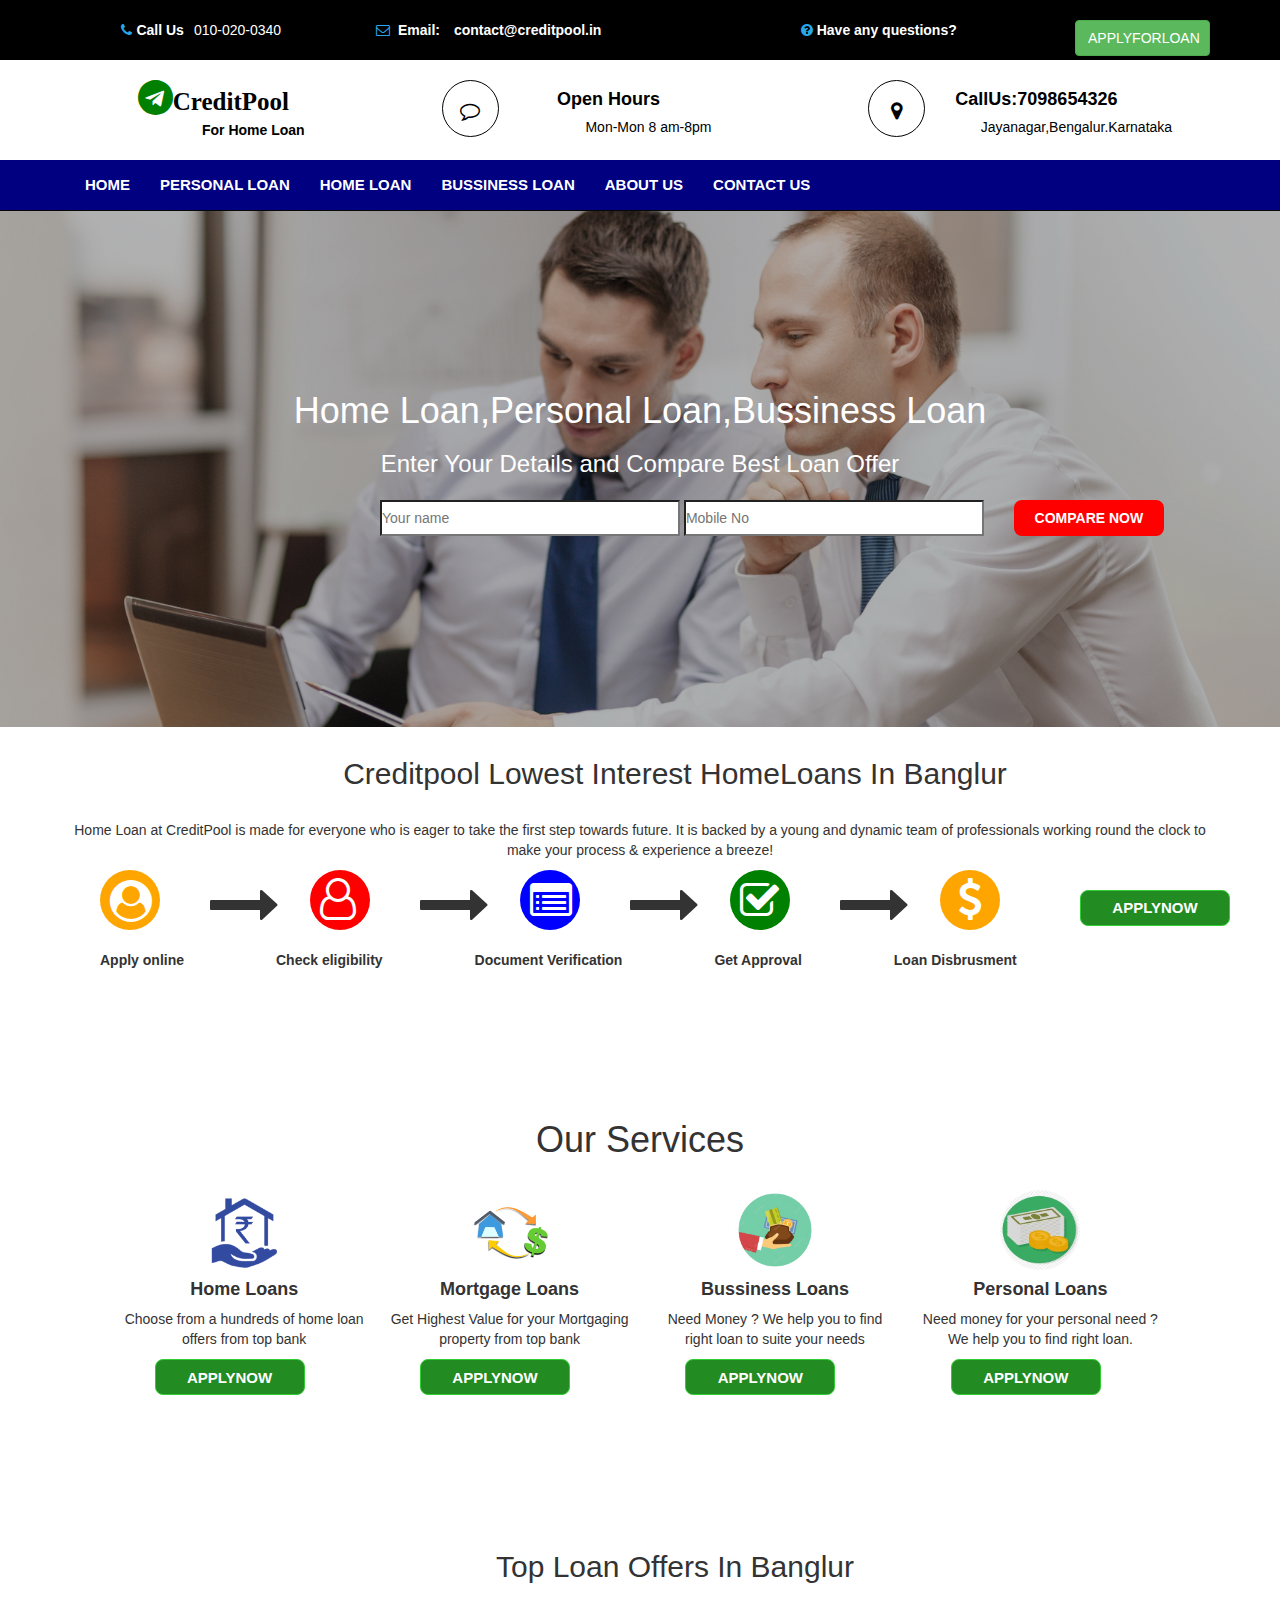
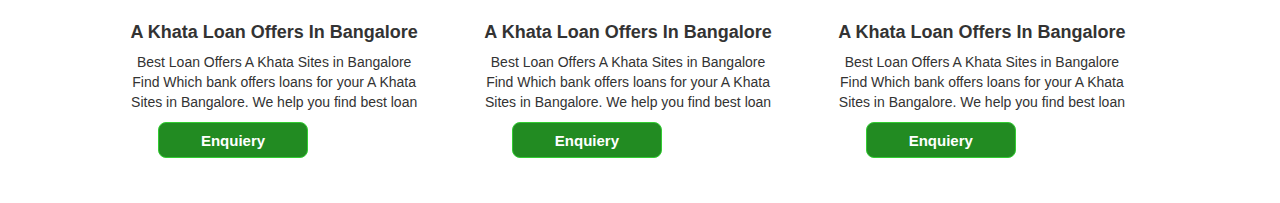
<file: index.html>
<! doctype html>
<html>
	<head>
	<link href="assets/css/bootstrap.css" rel="stylesheet">
	<link rel="stylesheet" href="style3.css">
	<script src="https://ajax.googleapis.com/ajax/libs/jquery/3.3.1/jquery.min.js"></script>
	<script src="https://maxcdn.bootstrapcdn.com/bootstrap/3.3.7/js/bootstrap.min.js"></script>
	<link href="assets/css/font-awesome.css" rel="stylesheet">
	</head>
		<body>
		<header>
		<div class="container">
			<div class="row">
				<div class="col-sm-3">
				<p><i class="fa fa-phone"></i><span>Call Us</span>010-020-0340</p>
				</div>
				<div class="col-sm-3">
				<p><i class="fa fa-envelope-o"></i><span> Email:</span><a href="#">contact@creditpool.in</a></p>
				</div>
				<div class="col-sm-1">
				</div>
				<div class="col-sm-3">
				<p><i class="fa fa-question-circle"></i><a href="#">Have any questions?</a></p>
				</div>
				<div class="col-sm-2">
					<button type="button" class="btn btn-success btn-block" data-toggle="modal" data-target="#myModal">APPLYFORLOAN</button>
				</div>
			</div>
		</div>
		</header>
		<section>
			<div class="col-sm-4">
				<i class="fa fa-telegram"></i><span>CreditPool</span><br><p>For Home Loan</p>
			</div>
			<div class="col-sm-4">
				<div class="media">
					<div class="media-left">
						<i class="fa fa-comment-o"></i>
					</div>
					<div class="media-body">
						<h4 class="media-heading">Open Hours</h4><h5>Mon-Mon 8 am-8pm</h5>
					</div>
				</div>
			</div>
			<div class="col-sm-4">
				<div class="media">
					<div class="media-left">
						<i class="fa fa-map-marker"></i>
					</div>
					<div class="media-body">
						<h4 class="media-heading">CallUs:7098654326</h4><h5>Jayanagar,Bengalur.Karnataka</h5>
					</div>
				</div>
			</div>
			
		</section><!--end header-->
		
				<nav class="navbar navbar-inverse navbar-fixed-top">
					<div class="container">
						<div class="navbar-header">
						</div>
						<div class="nav navbar-nav">
							<li id="activemenu"><a href="index.html">HOME</a></li>
							<li><a href="personalloan.html">PERSONAL LOAN</a></li>
							<li><a href="homloan.html">HOME LOAN</a></li>
							<li><a href="bussinessloan.html">BUSSINESS LOAN</a></li>
							<li><a href="about us.html">ABOUT US</a></li>
							<li><a href="contactus.html">CONTACT US</a></li>
						</div>
					</div>
				</nav><!--navbar closed--->
				<section id="home">
					<h1>Home Loan,Personal Loan,Bussiness Loan</h1>
					<h3>Enter Your Details and Compare Best Loan Offer</h3>
					<div class="text1">
						<input type="text" placeholder="Your name">
						<input type="text" placeholder="Mobile No">
						<button type="button">COMPARE NOW</button>
					</div>
					
				</section>
	<div class="container">			
	<div class="modal fade" id="myModal" role="dialog">
		<div class="modal-dialog">
    
		<!-- Modal content-->
			<div class="modal-content">
				<div class="modal-header">
				<button type="button" class="close" data-dismiss="modal">&times;</button>
				<h4 class="modal-title">Enter Your Details</h4>
					<font color="red">  *mark is a manditory fields </font>
				</div>
					<div class="modal-body">
						<div class="form-group">
							<label>Name</label><font color="red"> * </font>
							<input type="text" class="form-control">
						</div>
						<div class="form-group">
							<label>Mobile</label><font color="red"> * </font>
							<input type="tel" class="form-control">
						</div>
						<div class="form-group">
							<label>Email</label><font color="red"> * </font>
							<input type="text" class="form-control">
						</div>
						<div class="form-group">
							<label>Monthly Income</label><font color="red"> * </font>
							<input type="text" class="form-control">
						</div>
						<div class="form-group">
							<label>Loan Amount</label><font color="red"> * </font>
							<input type="text" class="form-control">
						</div>
					</div>
				<div class="modal-footer">
				<center>
					<button type="button" id="btn1">Submit</button>
					<button type="button" id="btn2" data-dismiss="modal">Close</button>
				</center>
				</div>
			</div>
		</div>
      
    </div>
	</div><!--model close-->
		<center>
		<h2>Creditpool Lowest Interest HomeLoans In Banglur</h2><br>
		<p>Home Loan at CreditPool is made for everyone who is eager to take the first step towards future. It is backed by a young and dynamic team of professionals working round the clock to<br> make your process & experience a breeze! </p>
		
		<ul class="social-icon">
			<div class="block1"><span><i class="fa fa-user-circle fa-3x"></i></span></div>
            <div class="block2"><span><i class="fa fa-long-arrow-right fa-5x"></i></div>
            <div class="block3"><span><i class="fa fa-user-o fa-3x"></i></span></div>
            <div class="block4"><span><i class="fa fa-long-arrow-right fa-5x"></i></span></div>
            <div class="block5"><span><i class="fa fa-list-alt fa-3x"></i></span></div>
            <div class="block6"><span><i class="fa fa-long-arrow-right fa-5x"></i></span></div>
            <div class="block7"><span><i class="fa fa-check-square-o fa-3x"></i></span></div>
            <div class="block8"><span><i class="fa fa-long-arrow-right fa-5x"></i></span></div>
            <div class="block9"><span><i class="fa fa-dollar fa-3x"></i></span></div>

         </ul>
			<button type="button" id="btn3" data-toggle="modal" data-target="#myModal">APPLYNOW</button>
		</center>
			<center>
				<ul class="text">
				<div class="first"><span>Apply online</span></div>
				<div class="second"><span>Check eligibility</span></div>
				<div class="third"><span>Document Verification</span></div>
				<div class="fourth"><span>Get Approval</span></div>
				<div class="fifth"><span>Loan Disbrusment</span></div>
				</ul>
			</center>
			<br><br>
			<h1 class="text-center">Our Services</h1><br>
			<div class="row">
				<div class="col-sm-1">
				</div>
				<div class="col-sm-10">
					<div class="col-sm-3">
						<div class="image1">
							<img src="assets/images/h1.png" height="80px" width="80px">
							<h4>Home Loans</h4>
							<p>Choose from a hundreds of home loan offers from top bank </p>
							<button type="button" id="btn4" data-toggle="modal" data-target="#myModal">APPLYNOW</button>
						</div>
					</div>
					<div class="col-sm-3">
						<div class="image2">
							<img src="assets/images/h2.png" height="80px" width="80px">
							<h4>Mortgage Loans</h4>
							<p>Get Highest Value for your Mortgaging property from top bank</p>
							<button type="button" id="btn4" data-toggle="modal" data-target="#myModal">APPLYNOW</button>
						</div>
					</div>
					<div class="col-sm-3">
						<div class="image3">
							<img src="assets/images/h3.jpg" height="80px" width="80px" class="img-circle">
							<h4>Bussiness Loans</h4>
							<p>Need Money ? We help you to find right loan to suite your needs </p>
							<button type="button" id="btn4" data-toggle="modal" data-target="#myModal">APPLYNOW</button>
						</div>
					</div>
					<div class="col-sm-3">
						<div class="image4">
							<img src="assets/images/h4.jpg" height="80px" width="80px" class="img-circle">
							<h4>Personal Loans</h4>
							<p>Need money for your personal need ? We help you to find right loan.</p>
							<button type="button" id="btn4" data-toggle="modal" data-target="#myModal">APPLYNOW</button>
						</div>
					</div>
				</div>
				<div class="col-sm-1">
				</div>
			</div><br><br><br>
			<h2 class="text-center">Top Loan Offers In Banglur</h2><br>
			<div class="row">
				<div class="col-sm-1">
				</div>
				<div class="col-sm-10">
					<div class="col-sm-4">
						<div class="loan1">
							<h4>A Khata Loan Offers In Bangalore</h4>
							<p>Best Loan Offers A Khata Sites in Bangalore Find Which bank offers loans for your A Khata Sites in Bangalore. We help you find best loan </p>
						<center>
						<button type="button" id="btn5" data-toggle="modal" data-target="#myModal">Enquiery</button>
						</center>
						</div>
					</div>

					
					<div class="col-sm-4">
						<div class="loan2">
						<h4>A Khata Loan Offers In Bangalore</h4>
						<p>Best Loan Offers A Khata Sites in Bangalore Find Which bank offers loans for your A Khata Sites in Bangalore. We help you find best loan </p>
						<center>
						<button type="button" id="btn5" data-toggle="modal" data-target="#myModal">Enquiery</button>
						</center>
						</div>
					</div>
					
					<div class="col-sm-4">
						<div class="loan3">
						<h4>A Khata Loan Offers In Bangalore</h4>
						<p>Best Loan Offers A Khata Sites in Bangalore Find Which bank offers loans for your A Khata Sites in Bangalore. We help you find best loan </p>
						<center>
						<button type="button" id="btn5" data-toggle="modal" data-target="#myModal">Enquiery</button>
						</center>
						</div>
					</div>
				</div>
				<div class="col-sm-1">
				</div>
			</div>
		</body>
</html>
</file>
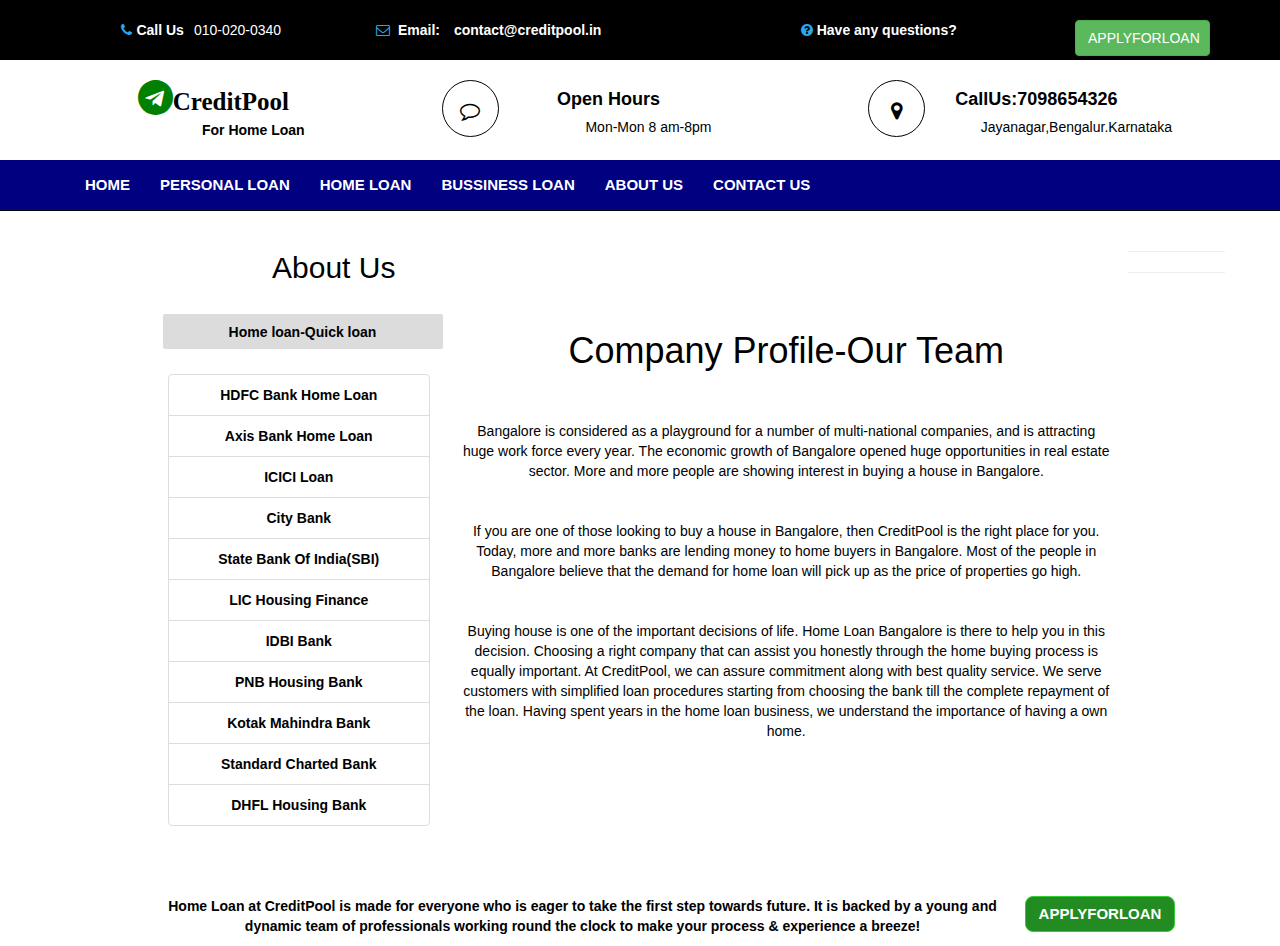
<file: about us.html>
<! doctype html>
<html>
	<head>
	<link href="assets/css/bootstrap.css" rel="stylesheet">
	<link rel="stylesheet" href="style3.css">
	<script src="https://ajax.googleapis.com/ajax/libs/jquery/3.3.1/jquery.min.js"></script>
	<script src="https://maxcdn.bootstrapcdn.com/bootstrap/3.3.7/js/bootstrap.min.js"></script>
	<link href="assets/css/font-awesome.css" rel="stylesheet">
	</head>
		<body>
		<header>
		<div class="container">
			<div class="row">
				<div class="col-sm-3">
				<p><i class="fa fa-phone"></i><span>Call Us</span>010-020-0340</p>
				</div>
				<div class="col-sm-3">
				<p><i class="fa fa-envelope-o"></i><span> Email:</span><a href="#">contact@creditpool.in</a></p>
				</div>
				<div class="col-sm-1">
				</div>
				<div class="col-sm-3">
				<p><i class="fa fa-question-circle"></i><a href="#">Have any questions?</a></p>
				</div>
				<div class="col-sm-2">
					<button type="button" class="btn btn-success btn-block" data-toggle="modal" data-target="#myModal">APPLYFORLOAN</button>
				</div>
			</div>
		</div>
		</header>
		<section>
			<div class="col-sm-4">
				<i class="fa fa-telegram"></i><span>CreditPool</span><br><p>For Home Loan</p>
			</div>
			<div class="col-sm-4">
				<div class="media">
					<div class="media-left">
						<i class="fa fa-comment-o"></i>
					</div>
					<div class="media-body">
						<h4 class="media-heading">Open Hours</h4><h5>Mon-Mon 8 am-8pm</h5>
					</div>
				</div>
			</div>
			<div class="col-sm-4">
				<div class="media">
					<div class="media-left">
						<i class="fa fa-map-marker"></i>
					</div>
					<div class="media-body">
						<h4 class="media-heading">CallUs:7098654326</h4><h5>Jayanagar,Bengalur.Karnataka</h5>
					</div>
				</div>
			</div>
			
		</section><!--end header-->
		
				<nav class="navbar navbar-inverse navbar-fixed-top">
					<div class="container">
						<div class="navbar-header">
						</div>
						<div class="nav navbar-nav">
							<li><a href="index.html">HOME</a></li>
							<li><a href="personalloan.html">PERSONAL LOAN</a></li>
							<li><a href="homloan.html">HOME LOAN</a></li>
							<li><a href="bussinessloan.html">BUSSINESS LOAN</a></li>
							<li id="activemenu"><a href="about us.html">ABOUT US</a></li>
							<li><a href="contactus.html">CONTACT US</a></li>
						</div>
					</div>
				</nav><!--navbar closed--->
			<section>
				<div class="container">
					<div class="row">
						<div class="col-sm-1"></div>
						<div class="col-sm-3">
						<h2>About Us</h2><br>
						<button type="submit"  id="btn8">Home loan-Quick loan</button><br><br><br>
							<ul class="list-group">
								<li class="list-group-item">HDFC Bank Home Loan</li>
								<li class="list-group-item">Axis Bank Home Loan</li>
								<li class="list-group-item">ICICI Loan</li>
								<li class="list-group-item">City Bank</li>
								<li class="list-group-item">State Bank Of India(SBI)</li>
								<li class="list-group-item">LIC Housing Finance</li>
								<li class="list-group-item">IDBI Bank</li>
								<li class="list-group-item">PNB Housing Bank</li>
								<li class="list-group-item">Kotak Mahindra Bank</li>
								<li class="list-group-item">Standard Charted Bank</li>
								<li class="list-group-item">DHFL Housing Bank</li>

							</ul>
						</div>
						<div class="col-sm-7">
							<h1>Company Profile-Our Team</h1><br><br>
							Bangalore is considered as a playground for a number of multi-national companies, and is attracting huge work force every year. The economic growth of Bangalore opened huge opportunities in real estate sector. More and more people are showing interest in buying a house in Bangalore. 
							<br><br><br>
							If you are one of those looking to buy a house in Bangalore, then CreditPool is the right place for you. Today, more and more banks are lending money to home buyers in Bangalore. Most of the people in Bangalore believe that the demand for home loan will pick up as the price of properties go high. 
							<br><br><br>
							 Buying house is one of the important decisions of life. Home Loan Bangalore is there to help you in this decision. Choosing a right company that can assist you honestly through the home buying process is equally important. At CreditPool, we can assure commitment along with best quality service. We serve customers with simplified loan procedures starting from choosing the bank till the complete repayment of the loan. Having spent years in the home loan business, we understand the importance of having a own home.

						</div>
						<div class="col-sm-1"></div><hr><hr>
					<div class="row">
						<div class="col-sm-12">
							<div class="col-sm-10">
							
							<p>Home Loan at CreditPool is made for everyone who is eager to take the first step towards future. It is backed by a young and dynamic team of professionals working round the clock to make your process & experience a breeze!</p>


							</div>
							<div class="col-sm-2">
							<button type="button" id="btn10" data-toggle="modal" data-target="#myModal">APPLYFORLOAN</button>
							</div>
						</div>
					</div>
					</div><!--row closes-->
				</div><!--container closes-->
			</section>
			
				<div class="container">			
	<div class="modal fade" id="myModal" role="dialog">
		<div class="modal-dialog">
    
		<!-- Modal content-->
			<div class="modal-content">
				<div class="modal-header">
				<button type="button" class="close" data-dismiss="modal">&times;</button>
				<h4 class="modal-title">Enter Your Details</h4>
					<font color="red">  *mark is a manditory fields </font>
				</div>
					<div class="modal-body">
						<div class="form-group">
							<label>Name</label><font color="red"> * </font>
							<input type="text" class="form-control">
						</div>
						<div class="form-group">
							<label>Mobile</label><font color="red"> * </font>
							<input type="tel" class="form-control">
						</div>
						<div class="form-group">
							<label>Email</label><font color="red"> * </font>
							<input type="text" class="form-control">
						</div>
						<div class="form-group">
							<label>Monthly Income</label><font color="red"> * </font>
							<input type="text" class="form-control">
						</div>
						<div class="form-group">
							<label>Loan Amount</label><font color="red"> * </font>
							<input type="text" class="form-control">
						</div>
					</div>
				<div class="modal-footer">
				<center>
					<button type="button" id="btn1">Submit</button>
					<button type="button" id="btn2" data-dismiss="modal">Close</button>
				</center>
				</div>
			</div>
		</div>
      
    </div>
	</div><!--model close-->
</file>
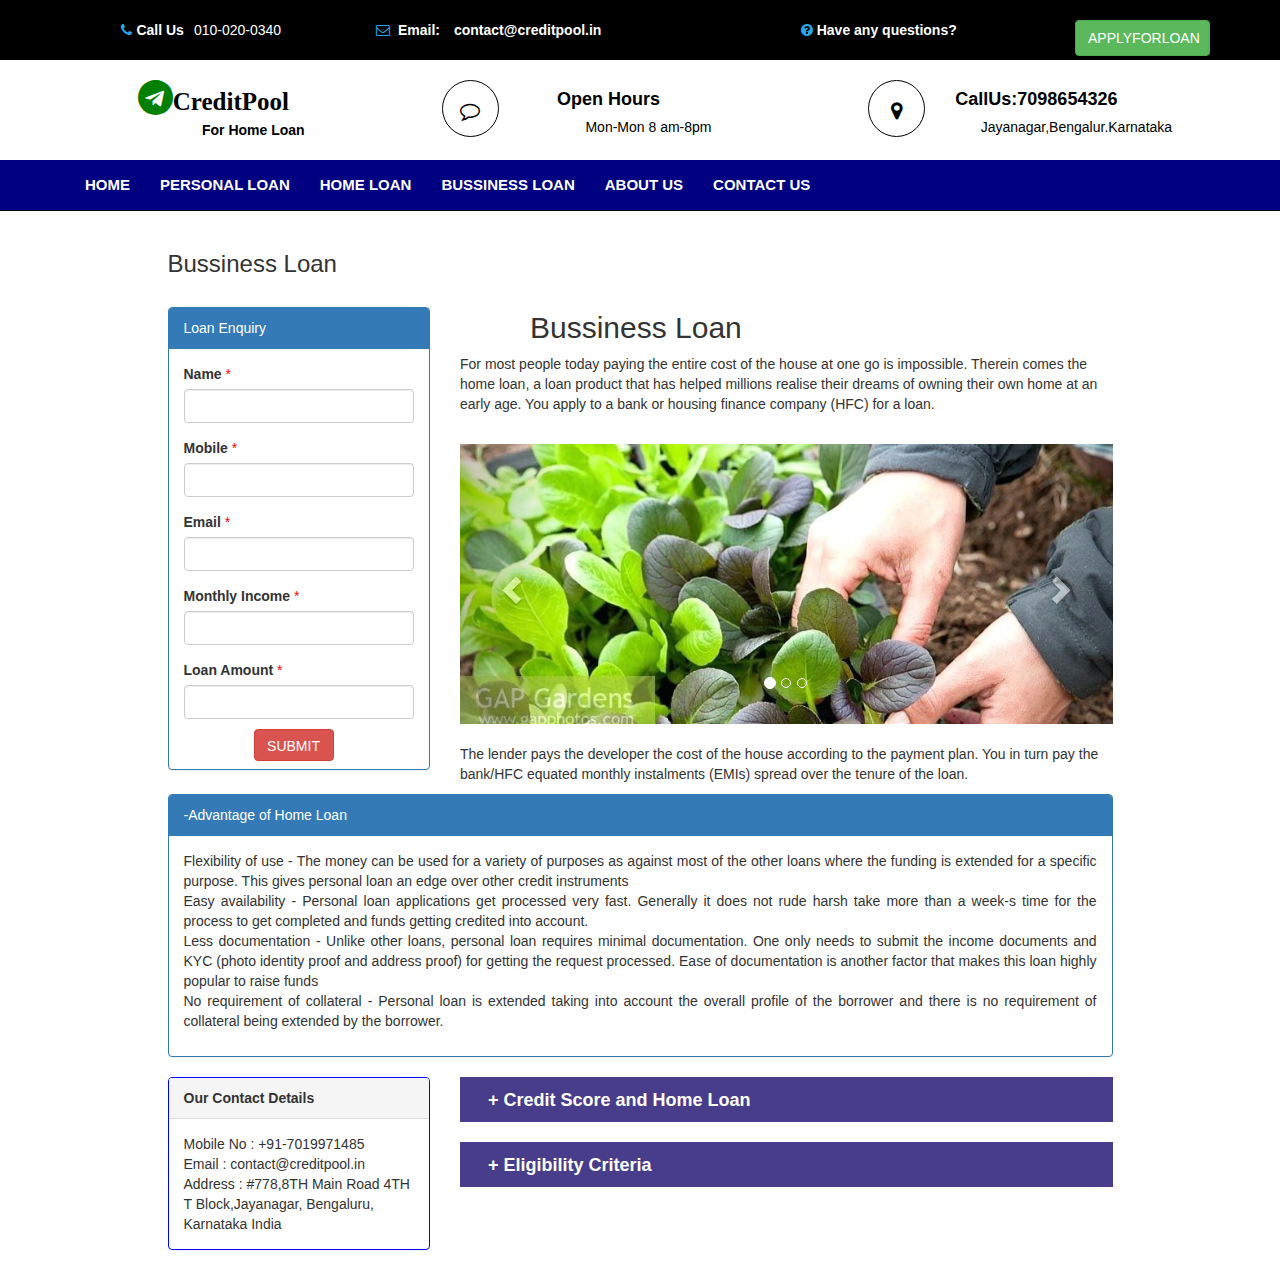
<file: bussinessloan.html>
<! doctype html>
<html>
	<head>
	<link href="assets/css/bootstrap.css" rel="stylesheet">
	<link rel="stylesheet" href="style3.css">
	<script src="https://ajax.googleapis.com/ajax/libs/jquery/3.3.1/jquery.min.js"></script>
	<script src="https://maxcdn.bootstrapcdn.com/bootstrap/3.3.7/js/bootstrap.min.js"></script>
	<link href="assets/css/font-awesome.css" rel="stylesheet">
	</head>
		<body>
		<header>
		<div class="container">
			<div class="row">
				<div class="col-sm-3">
				<p><i class="fa fa-phone"></i><span>Call Us</span>010-020-0340</p>
				</div>
				<div class="col-sm-3">
				<p><i class="fa fa-envelope-o"></i><span> Email:</span><a href="#">contact@creditpool.in</a></p>
				</div>
				<div class="col-sm-1">
				</div>
				<div class="col-sm-3">
				<p><i class="fa fa-question-circle"></i><a href="#">Have any questions?</a></p>
				</div>
				<div class="col-sm-2">
					<button type="button" class="btn btn-success btn-block" data-toggle="modal" data-target="#myModal">APPLYFORLOAN</button>
				</div>
			</div>
		</div>
		</header>
		<section>
			<div class="col-sm-4">
				<i class="fa fa-telegram"></i><span>CreditPool</span><br><p>For Home Loan</p>
			</div>
			<div class="col-sm-4">
				<div class="media">
					<div class="media-left">
						<i class="fa fa-comment-o"></i>
					</div>
					<div class="media-body">
						<h4 class="media-heading">Open Hours</h4><h5>Mon-Mon 8 am-8pm</h5>
					</div>
				</div>
			</div>
			<div class="col-sm-4">
				<div class="media">
					<div class="media-left">
						<i class="fa fa-map-marker"></i>
					</div>
					<div class="media-body">
						<h4 class="media-heading">CallUs:7098654326</h4><h5>Jayanagar,Bengalur.Karnataka</h5>
					</div>
				</div>
			</div>
			
		</section><!--end header-->
		
				<nav class="navbar navbar-inverse navbar-fixed-top">
					<div class="container">
						<div class="navbar-header">
						</div>
						<div class="nav navbar-nav">
							<li><a href="index.html">HOME</a></li>
							<li><a href="personalloan.html">PERSONAL LOAN</a></li>
							<li><a href="homloan.html">HOME LOAN</a></li>
							<li id="activemenu"><a href="bussinessloan.html">BUSSINESS LOAN</a></li>
							<li><a href="about us.html">ABOUT US</a></li>
							<li><a href="contactus.html">CONTACT US</a></li>
						</div>
					</div>
				</nav><!--navbar closed--->
				
	<div class="container">			
	<div class="modal fade" id="myModal" role="dialog">
		<div class="modal-dialog">
    
		<!-- Modal content-->
			<div class="modal-content">
				<div class="modal-header">
				<button type="button" class="close" data-dismiss="modal">&times;</button>
				<h4 class="modal-title">Enter Your Details</h4>
					<font color="red">  *mark is a manditory fields </font>
				</div>
					<div class="modal-body">
						<div class="form-group">
							<label>Name</label><font color="red"> * </font>
							<input type="text" class="form-control">
						</div>
						<div class="form-group">
							<label>Mobile</label><font color="red"> * </font>
							<input type="tel" class="form-control">
						</div>
						<div class="form-group">
							<label>Email</label><font color="red"> * </font>
							<input type="text" class="form-control">
						</div>
						<div class="form-group">
							<label>Monthly Income</label><font color="red"> * </font>
							<input type="text" class="form-control">
						</div>
						<div class="form-group">
							<label>Loan Amount</label><font color="red"> * </font>
							<input type="text" class="form-control">
						</div>
					</div>
				<div class="modal-footer">
				<center>
					<button type="button" id="btn1">Submit</button>
					<button type="button" id="btn2" data-dismiss="modal">Close</button>
				</center>
				</div>
			</div><!---modal finished-->
		</div>
      
    </div>
	</div><!--model close-->
		<div class="container">
			<div class="row">
				<div class="col-sm-1"></div>
				<div class="col-sm-3">
					<h3>Bussiness Loan</h3><br>
					<div class="panel panel-primary">
						<div class="panel-heading">
						Loan Enquiry
						</div>
						<div class="panel-body">
							<div class="form-group">
								<label>Name</label><font color="red"> * </font>
								<input type="text" class="form-control">
							</div>
							<div class="form-group">
								<label>Mobile</label><font color="red"> * </font>
								<input type="tel" class="form-control">
							</div>
							<div class="form-group">
								<label>Email</label><font color="red"> * </font>
								<input type="text" class="form-control">
							</div>
							<div class="form-group">
								<label>Monthly Income</label><font color="red"> * </font>
								<input type="text" class="form-control">
							</div>
							<div class="form-group">
								<label>Loan Amount</label><font color="red"> * </font>
								<input type="text" class="form-control"><br>
							<button type="submit" class="btn btn-danger">SUBMIT</button>
				
							</div>
						</div>

					</div>

				</div><br><br><br>
				<div class="col-sm-7">
						<h2>Bussiness Loan</h2>
						<p>For most people today paying the entire cost of the house at one go is impossible. Therein comes the home loan, a loan product that has helped millions realise their dreams of owning their own home at an early age. You apply to a bank or housing finance company (HFC) for a loan.</p><br>
					<div class="fluid-container">
						<div id="myCarousel" class="carousel slide" data-ride="carousel">
							<!-- Indicators -->
							<ol class="carousel-indicators">
								<li data-target="#myCarousel" data-slide-to="0" class="active"></li>
								<li data-target="#myCarousel" data-slide-to="1"></li>
								<li data-target="#myCarousel" data-slide-to="2"></li>
							</ol>

							<!-- Wrapper for slides -->
							<div class="carousel-inner" style="height:280px">

								<div class="item active">
								<img src="assets/images/cc1.jpg" alt="Los Angeles" style="width:100%;">	
								</div>

								<div class="item">
								<img src="assets/images/bus1.jpg" alt="Chicago" style="width:100%;">
								</div>
    
								<div class="item">
								<img src="assets/images/bus2.jpg" alt="New York" style="width:100%;">
								</div>
  
							</div>

								<!-- Left and right controls -->
								<a class="left carousel-control" href="#myCarousel" data-slide="prev">
									<span class="glyphicon glyphicon-chevron-left"></span>
									<span class="sr-only">Previous</span>
								</a>
								<a class="right carousel-control" href="#myCarousel" data-slide="next">
									<span class="glyphicon glyphicon-chevron-right"></span>
									<span class="sr-only">Next</span>
								</a>
						</div><br>
						<p>The lender pays the developer the cost of the house according to the payment plan. You in turn pay the bank/HFC equated monthly instalments (EMIs) spread over the tenure of the loan. </p>
						
					</div><!--container closed-->
				</div>
				<div class="col-sm-1"></div>
			

				</div>
				
						<div class="row">
							<div class="col-sm-1"></div>
							<div class="col-sm-10">
								<div class="panel panel-primary">
									<div class="panel-heading">
									-Advantage of Home Loan
									</div>
									<div class="panel-body">
									<p class="text-justify">
							Flexibility of use - The money can be used for a variety of purposes as against most 
							of the other loans where the funding is extended for a specific purpose. This gives personal loan an
							edge over other credit instruments<br>

							Easy availability - Personal loan applications get processed very fast. 
							Generally it does not rude harsh take more than a week-s time for the process to get completed and
							funds getting credited into account.<br>

							Less documentation - Unlike other loans, personal loan requires minimal documentation. 
							One only needs to submit the income documents and KYC (photo identity proof and address proof) for getting the request processed. Ease of documentation is another factor that makes this loan highly popular to raise funds<br>

						No requirement of collateral - Personal loan is extended taking into account the overall profile of
						the borrower and there is no requirement of collateral being extended by the borrower.
								</p>
									</div>
								</div>
							</div>
							<div class="col-sm-1"></div>
						</div>
						
						<div class="row">
							<div class="col-sm-1"></div>
							<div class="col-sm-3">
								<div class="panel panel-default" style="border:1px solid blue">
									<div class="panel-heading" style="font-weight:bold">
									Our Contact Details
									</div>
									<div class="panel-body">
										Mobile No : +91-7019971485<br>
										Email : contact@creditpool.in<br>
										Address : #778,8TH Main Road 4TH T Block,Jayanagar, Bengaluru, Karnataka India<br>
									</div>
								</div>
							</div>
							<div class="col-sm-7">
								<div class="div1">
									<h4>+ Credit Score and Home Loan</h4>
								</div><br>
								<div class="div2">
									<h4>+ Eligibility Criteria</h4>
								</div>
							</div>
							<div class="col-sm-1"></div>
						</div>
				


			</div><!--main row closes-->
		</div><!--main container closed-->
		
			<div class="container">			
	<div class="modal fade" id="myModal" role="dialog">
		<div class="modal-dialog">
    
		<!-- Modal content-->
			<div class="modal-content">
				<div class="modal-header">
				<button type="button" class="close" data-dismiss="modal">&times;</button>
				<h4 class="modal-title">Enter Your Details</h4>
		
				</div>
					<div class="modal-body">
						<div class="form-group">
							<label>Name</label>
							<input type="text" class="form-control">
						</div>
						<div class="form-group">
							<label>Mobile</label>
							<input type="tel" class="form-control">
						</div>
						<div class="form-group">
							<label>Email</label>
							<input type="text" class="form-control">
						</div>
						<div class="form-group">
							<label>Monthly Income</label>
							<input type="text" class="form-control">
						</div>
						<div class="form-group">
							<label>Loan Amount</label>
							<input type="text" class="form-control">
						</div>
					</div>
				<div class="modal-footer">
				<center>
					<button type="button" id="btn1">Submit</button>
					<button type="button" id="btn2" data-dismiss="modal">Close</button>
				</center>
				</div>
			</div>
		</div>
      
    </div>
	</div><!--model close-->
</file>
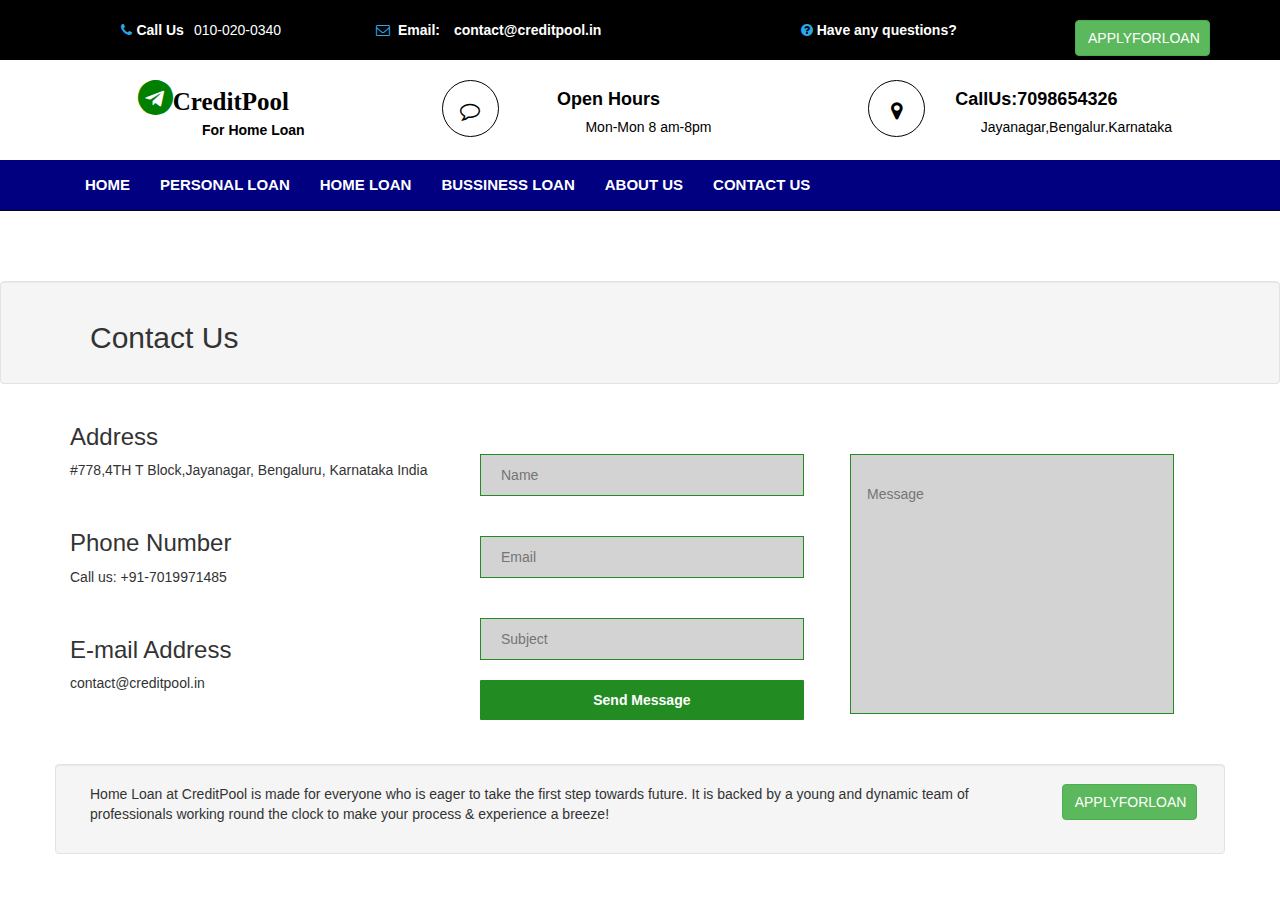
<file: contactus.html>
<! doctype html>
<html>
	<head>
	<link href="assets/css/bootstrap.css" rel="stylesheet">
	<link rel="stylesheet" href="style3.css">
	<script src="https://ajax.googleapis.com/ajax/libs/jquery/3.3.1/jquery.min.js"></script>
	<script src="https://maxcdn.bootstrapcdn.com/bootstrap/3.3.7/js/bootstrap.min.js"></script>
	<link href="assets/css/font-awesome.css" rel="stylesheet">
	</head>
		<body>
		<header>
		<div class="container">
			<div class="row">
				<div class="col-sm-3">
				<p><i class="fa fa-phone"></i><span>Call Us</span>010-020-0340</p>
				</div>
				<div class="col-sm-3">
				<p><i class="fa fa-envelope-o"></i><span> Email:</span><a href="#">contact@creditpool.in</a></p>
				</div>
				<div class="col-sm-1">
				</div>
				<div class="col-sm-3">
				<p><i class="fa fa-question-circle"></i><a href="#">Have any questions?</a></p>
				</div>
				<div class="col-sm-2">
					<button type="button" class="btn btn-success btn-block" data-toggle="modal" data-target="#myModal">APPLYFORLOAN</button>
				</div>
			</div>
		</div>
		</header>
		<section>
			<div class="col-sm-4">
				<i class="fa fa-telegram"></i><span>CreditPool</span><br><p>For Home Loan</p>
			</div>
			<div class="col-sm-4">
				<div class="media">
					<div class="media-left">
						<i class="fa fa-comment-o"></i>
					</div>
					<div class="media-body">
						<h4 class="media-heading">Open Hours</h4><h5>Mon-Mon 8 am-8pm</h5>
					</div>
				</div>
			</div>
			<div class="col-sm-4">
				<div class="media">
					<div class="media-left">
						<i class="fa fa-map-marker"></i>
					</div>
					<div class="media-body">
						<h4 class="media-heading">CallUs:7098654326</h4><h5>Jayanagar,Bengalur.Karnataka</h5>
					</div>
				</div>
			</div>
			
		</section><!--end header-->
		
				<nav class="navbar navbar-inverse navbar-fixed-top">
					<div class="container">
						<div class="navbar-header">
						</div>
						<div class="nav navbar-nav">
							<li><a href="index.html">HOME</a></li>
							<li><a href="personalloan.html">PERSONAL LOAN</a></li>
							<li><a href="homloan.html">HOME LOAN</a></li>
							<li><a href="bussinessloan.html">BUSSINESS LOAN</a></li>
							<li><a href="about us.html">ABOUT US</a></li>
							<li id="activemenu"><a href="contactus.html">CONTACT US</a></li>
						</div>
					</div>
				</nav><!--navbar closed--->
				
	<div class="container">			
	<div class="modal fade" id="myModal" role="dialog">
		<div class="modal-dialog">
    
		<!-- Modal content-->
			<div class="modal-content">
				<div class="modal-header">
				<button type="button" class="close" data-dismiss="modal">&times;</button>
				<h4 class="modal-title">Enter Your Details</h4>
					<font color="red">  *mark is a manditory fields </font>
				</div>
					<div class="modal-body">
						<div class="form-group">
							<label>Name</label><font color="red"> * </font>
							<input type="text" class="form-control">
						</div>
						<div class="form-group">
							<label>Mobile</label><font color="red"> * </font>
							<input type="tel" class="form-control">
						</div>
						<div class="form-group">
							<label>Email</label><font color="red"> * </font>
							<input type="text" class="form-control">
						</div>
						<div class="form-group">
							<label>Monthly Income</label><font color="red"> * </font>
							<input type="text" class="form-control">
						</div>
						<div class="form-group">
							<label>Loan Amount</label><font color="red"> * </font>
							<input type="text" class="form-control">
						</div>
					</div>
				<div class="modal-footer">
				<center>
					<button type="button" id="btn1">Submit</button>
					<button type="button" id="btn2" data-dismiss="modal">Close</button>
				</center>
				</div>
			</div><!---modal finished-->
		</div>
      
    </div>
	</div><!--model close-->
	
		<div class="col-sm-12 well">
			<h2>Contact Us</h2>
		</div>
		<div class="container">
			<div class="row">
				<div class="col-sm-4">
					<h3>Address</h3>
					<p>#778,4TH T Block,Jayanagar, Bengaluru, Karnataka India</p><br>
					<h3>Phone Number</h3>
					<p>Call us: +91-7019971485</p><br>
					<h3>E-mail Address</h3>
					<p>contact@creditpool.in</p>
				</div>
				<div class="col-sm-4">
					<div class="contact">
						<input type="text" id="txt1" placeholder="Name">
						<input type="text" id="txt2" placeholder="Email">
						<input type="text" id="txt3" placeholder="Subject">
						<button type="button" id="button1">Send Message</button>
					</div>
				</div>
				<div class="col-sm-4">
				<div class="contact1">
					<input type="text" id="txt4" placeholder="Message">
				</div>
				</div><br><br><br>
				
				<div class="col-sm-12 well">
					<div class="col-sm-10">
						<p class="para3">Home Loan at CreditPool is made for everyone who is eager to take the first step towards future. It is backed by a young and dynamic team of professionals working round the clock to make your process & experience a breeze! </p>
					</div>
					<div class="col-sm-2">
						<button type="button" class="btn btn-success btn-block" data-toggle="modal" data-target="#myModal">APPLYFORLOAN</button>
					</div>
				</div>
			</div>
		</div>
</file>
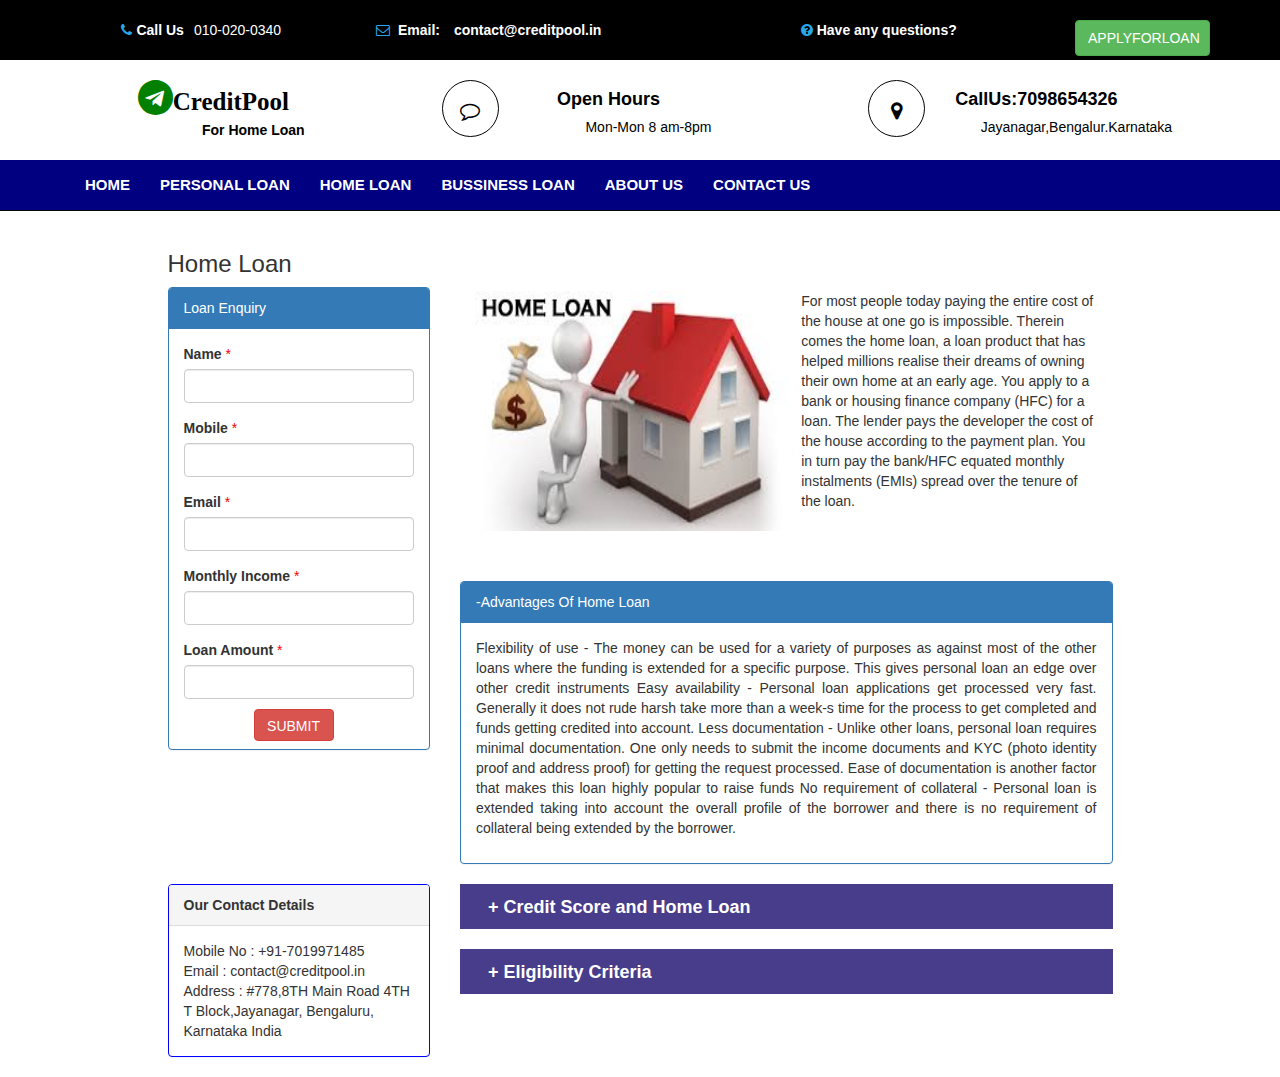
<file: homloan.html>
<! doctype html>
<html>
	<head>
	<link href="assets/css/bootstrap.css" rel="stylesheet">
	<link rel="stylesheet" href="style3.css">
	<script src="https://ajax.googleapis.com/ajax/libs/jquery/3.3.1/jquery.min.js"></script>
	<script src="https://maxcdn.bootstrapcdn.com/bootstrap/3.3.7/js/bootstrap.min.js"></script>
	<link href="assets/css/font-awesome.css" rel="stylesheet">
	</head>
		<body>
		<header>
		<div class="container">
			<div class="row">
				<div class="col-sm-3">
				<p><i class="fa fa-phone"></i><span>Call Us</span>010-020-0340</p>
				</div>
				<div class="col-sm-3">
				<p><i class="fa fa-envelope-o"></i><span> Email:</span><a href="#">contact@creditpool.in</a></p>
				</div>
				<div class="col-sm-1">
				</div>
				<div class="col-sm-3">
				<p><i class="fa fa-question-circle"></i><a href="#">Have any questions?</a></p>
				</div>
				<div class="col-sm-2">
					<button type="button" class="btn btn-success btn-block" data-toggle="modal" data-target="#myModal">APPLYFORLOAN</button>
				</div>
			</div>
		</div>
		</header>
		<section>
			<div class="col-sm-4">
				<i class="fa fa-telegram"></i><span>CreditPool</span><br><p>For Home Loan</p>
			</div>
			<div class="col-sm-4">
				<div class="media">
					<div class="media-left">
						<i class="fa fa-comment-o"></i>
					</div>
					<div class="media-body">
						<h4 class="media-heading">Open Hours</h4><h5>Mon-Mon 8 am-8pm</h5>
					</div>
				</div>
			</div>
			<div class="col-sm-4">
				<div class="media">
					<div class="media-left">
						<i class="fa fa-map-marker"></i>
					</div>
					<div class="media-body">
						<h4 class="media-heading">CallUs:7098654326</h4><h5>Jayanagar,Bengalur.Karnataka</h5>
					</div>
				</div>
			</div>
			
		</section><!--end header-->
		
				<nav class="navbar navbar-inverse navbar-fixed-top">
					<div class="container">
						<div class="navbar-header">
						</div>
						<div class="nav navbar-nav">
							<li><a href="index.html">HOME</a></li>
							<li><a href="personalloan.html">PERSONAL LOAN</a></li>
							<li id="activemenu"><a href="homloan.html">HOME LOAN</a></li>
							<li><a href="bussinessloan.html">BUSSINESS LOAN</a></li>
							<li><a href="about us.html">ABOUT US</a></li>
							<li><a href="contact us.html">CONTACT US</a></li>
						</div>
					</div>
				</nav><!--navbar closed--->
				
	<div class="container">			
	<div class="modal fade" id="myModal" role="dialog">
		<div class="modal-dialog">
    
		<!-- Modal content-->
			<div class="modal-content">
				<div class="modal-header">
				<button type="button" class="close" data-dismiss="modal">&times;</button>
				<h4 class="modal-title">Enter Your Details</h4>
					<font color="red">  *mark is a manditory fields </font>
				</div>
					<div class="modal-body">
						<div class="form-group">
							<label>Name</label><font color="red"> * </font>
							<input type="text" class="form-control">
						</div>
						<div class="form-group">
							<label>Mobile</label><font color="red"> * </font>
							<input type="tel" class="form-control">
						</div>
						<div class="form-group">
							<label>Email</label><font color="red"> * </font>
							<input type="text" class="form-control">
						</div>
						<div class="form-group">
							<label>Monthly Income</label><font color="red"> * </font>
							<input type="text" class="form-control">
						</div>
						<div class="form-group">
							<label>Loan Amount</label><font color="red"> * </font>
							<input type="text" class="form-control">
						</div>
					</div>
				<div class="modal-footer">
				<center>
					<button type="button" id="btn1">Submit</button>
					<button type="button" id="btn2" data-dismiss="modal">Close</button>
				</center>
				</div>
			</div>
		</div>
      
    </div>
	</div><!--model close-->
		<div class="container">
			<div class="row">
				<div class="col-sm-1">
				</div>
				<div class="col-sm-3">
				<h3>Home Loan</h3>
					<div class="panel panel-primary">
						<div class="panel-heading">
						Loan Enquiry
						</div>
						<div class="panel-body">
							<div class="form-group">
							<label>Name</label><font color="red"> * </font>
							<input type="text" class="form-control">
						</div>
						<div class="form-group">
							<label>Mobile</label><font color="red"> * </font>
							<input type="tel" class="form-control">
						</div>
						<div class="form-group">
							<label>Email</label><font color="red"> * </font>
							<input type="text" class="form-control">
						</div>
						<div class="form-group">
							<label>Monthly Income</label><font color="red"> * </font>
							<input type="text" class="form-control">
						</div>
						<div class="form-group">
							<label>Loan Amount</label><font color="red"> * </font>
							<input type="text" class="form-control"><br>
							<button type="submit" class="btn btn-danger">SUBMIT</button>
				
						</div>
						</div>

					</div>

				</div><br><br><br>
				<div class="col-sm-7">
					<div class="col-sm-6">
					<img src="assets/images/hm1.jpg" height="240px" width="320px">
					</div>
					<div class="col-sm-6">
					<p class="justify">For most people today paying the entire cost of the house at one go is impossible. Therein comes the home loan, a loan product that has helped millions realise their dreams of owning their own home at an early age. You apply to a bank or housing finance company (HFC) for a loan. The lender pays the developer the cost of the house according to the payment plan. You in turn pay the bank/HFC equated monthly instalments (EMIs) spread over the tenure of the loan.</p>
					</div><br><br><br>
					
					<div class="row">
					<div class="col-sm-12">
						<div class="panel panel-primary">
							<div class="panel-heading">
								-Advantages Of Home Loan
							</div>
							<div class="panel-body">
							
							<p class="text-justify">
						Flexibility of use - The money can be used for a variety of purposes as against most 
						of the other loans where the funding is extended for a specific purpose. This gives personal loan an
						edge over other credit instruments

						Easy availability - Personal loan applications get processed very fast. 
						Generally it does not rude harsh take more than a week-s time for the process to get completed and
						funds getting credited into account.

						Less documentation - Unlike other loans, personal loan requires minimal documentation. 
						One only needs to submit the income documents and KYC (photo identity proof and address proof) for getting the request processed. Ease of documentation is another factor that makes this loan highly popular to raise funds

						No requirement of collateral - Personal loan is extended taking into account the overall profile of
						the borrower and there is no requirement of collateral being extended by the borrower.
								</p>
							</div>
						</div>
					
					</div>
					</div>
				</div>
				<div class="col-sm-1">
				</div>
			</div>
				<div class="row">
					<div class="col-sm-1">
					</div>
					<div class="col-sm-3">
						<div class="panel panel-default" style="border:1px solid blue">
							<div class="panel-heading" style="font-weight:bold">
							Our Contact Details
							</div>
							<div class="panel-body">
							Mobile No : +91-7019971485<br>
							Email : contact@creditpool.in<br>
							Address : #778,8TH Main Road 4TH T Block,Jayanagar, Bengaluru, Karnataka India<br>
							</div>
						</div>
					</div>
					<div class="col-sm-7">
						<div class="div1">
						<h4>+ Credit Score and Home Loan</h4>
						</div><br>
						<div class="div2">
						<h4>+ Eligibility Criteria</h4>
						</div>
					</div>
					<div class="col-sm-1">
					</div>
				</div>
		</div>
</file>
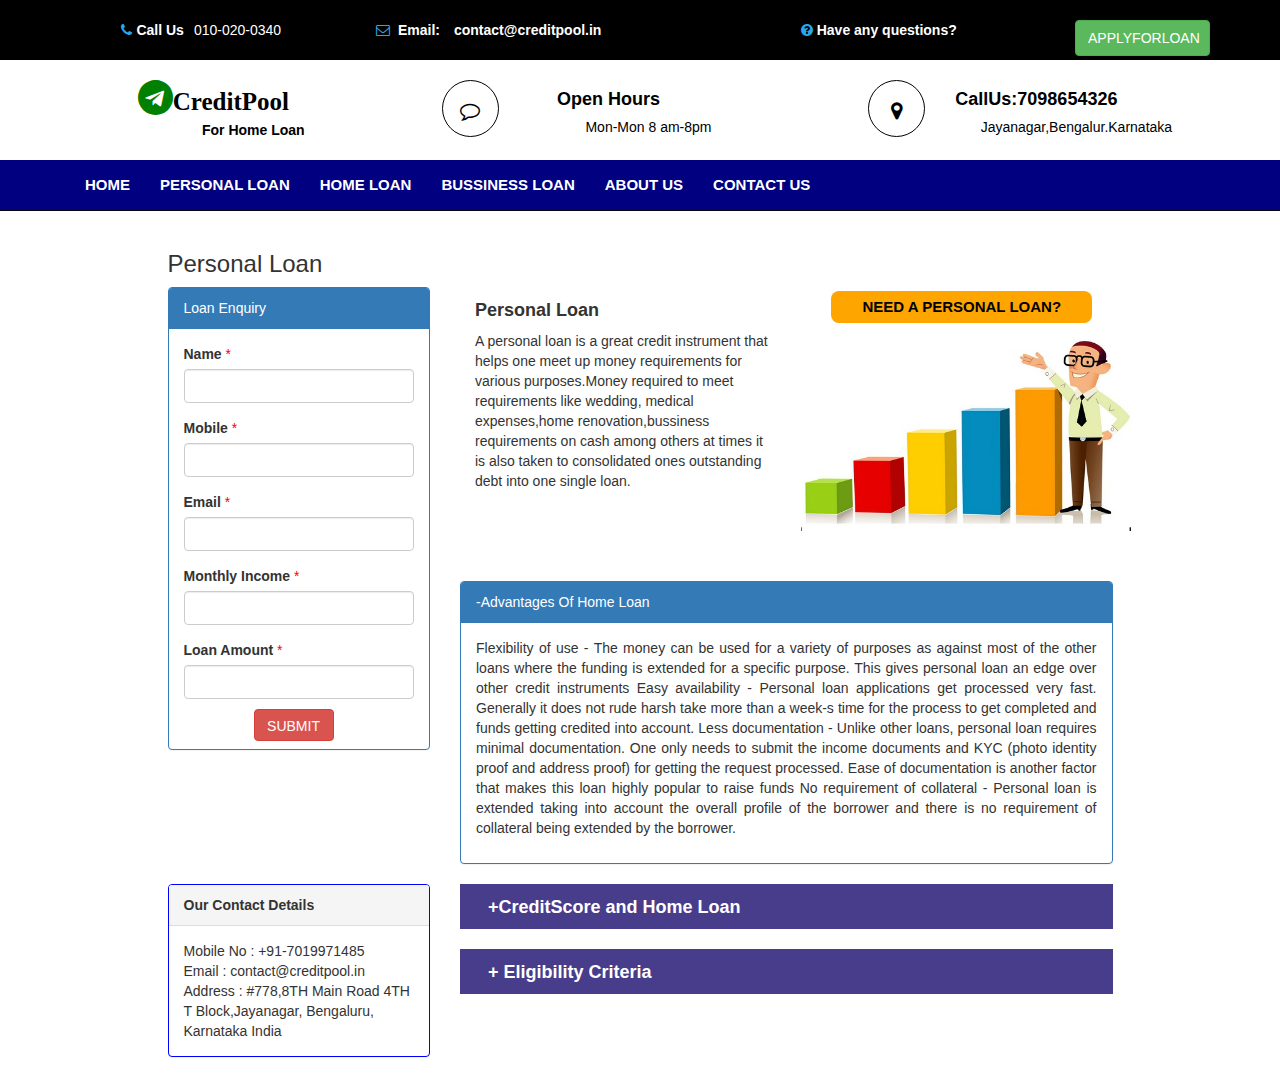
<file: personalloan.html>
<! doctype html>
<html>
	<head>
	<link href="assets/css/bootstrap.css" rel="stylesheet">
	<link rel="stylesheet" href="style3.css">
	<script src="https://ajax.googleapis.com/ajax/libs/jquery/3.3.1/jquery.min.js"></script>
	<script src="https://maxcdn.bootstrapcdn.com/bootstrap/3.3.7/js/bootstrap.min.js"></script>
	<link href="assets/css/font-awesome.css" rel="stylesheet">
	</head>
		<body>
		<header>
		<div class="container">
			<div class="row">
				<div class="col-sm-3">
				<p><i class="fa fa-phone"></i><span>Call Us</span>010-020-0340</p>
				</div>
				<div class="col-sm-3">
				<p><i class="fa fa-envelope-o"></i><span> Email:</span><a href="#">contact@creditpool.in</a></p>
				</div>
				<div class="col-sm-1">
				</div>
				<div class="col-sm-3">
				<p><i class="fa fa-question-circle"></i><a href="#">Have any questions?</a></p>
				</div>
				<div class="col-sm-2">
					<button type="button" class="btn btn-success btn-block" data-toggle="modal" data-target="#myModal">APPLYFORLOAN</button>
				</div>
			</div>
		</div>
		</header>
		<section>
			<div class="col-sm-4">
				<i class="fa fa-telegram"></i><span>CreditPool</span><br><p>For Home Loan</p>
			</div>
			<div class="col-sm-4">
				<div class="media">
					<div class="media-left">
						<i class="fa fa-comment-o"></i>
					</div>
					<div class="media-body">
						<h4 class="media-heading">Open Hours</h4><h5>Mon-Mon 8 am-8pm</h5>
					</div>
				</div>
			</div>
			<div class="col-sm-4">
				<div class="media">
					<div class="media-left">
						<i class="fa fa-map-marker"></i>
					</div>
					<div class="media-body">
						<h4 class="media-heading">CallUs:7098654326</h4><h5>Jayanagar,Bengalur.Karnataka</h5>
					</div>
				</div>
			</div>
			
		</section><!--end header-->
		
				<nav class="navbar navbar-inverse navbar-fixed-top">
					<div class="container">
						<div class="navbar-header">
						</div>
						<div class="nav navbar-nav">
							<li><a href="index.html">HOME</a></li>
							<li id="activemenu"><a href="personalloan.html">PERSONAL LOAN</a></li>
							<li><a href="homloan.html">HOME LOAN</a></li>
							<li><a href="bussinessloan.html">BUSSINESS LOAN</a></li>
							<li><a href="about us.html">ABOUT US</a></li>
							<li><a href="contactus.html">CONTACT US</a></li>
						</div>
					</div>
				</nav><!--navbar closed--->
				
	<div class="container">			
	<div class="modal fade" id="myModal" role="dialog">
		<div class="modal-dialog">
    
		<!-- Modal content-->
			<div class="modal-content">
				<div class="modal-header">
				<button type="button" class="close" data-dismiss="modal">&times;</button>
				<h4 class="modal-title">Enter Your Details</h4>
					<font color="red">  *mark is a manditory fields </font>
				</div>
					<div class="modal-body">
						<div class="form-group">
							<label>Name</label><font color="red"> * </font>
							<input type="text" class="form-control">
						</div>
						<div class="form-group">
							<label>Mobile</label><font color="red"> * </font>
							<input type="tel" class="form-control">
						</div>
						<div class="form-group">
							<label>Email</label><font color="red"> * </font>
							<input type="text" class="form-control">
						</div>
						<div class="form-group">
							<label>Monthly Income</label><font color="red"> * </font>
							<input type="text" class="form-control">
						</div>
						<div class="form-group">
							<label>Loan Amount</label><font color="red"> * </font>
							<input type="text" class="form-control">
						</div>
					</div>
				<div class="modal-footer">
				<center>
					<button type="button" id="btn1">Submit</button>
					<button type="button" id="btn2" data-dismiss="modal">Close</button>
				</center>
				</div>
			</div>
		</div>
      
    </div>
	</div><!--model close-->
		<div class="container">
			<div class="row">
				<div class="col-sm-1">
				</div>
				<div class="col-sm-3">
				<h3>Personal Loan</h3>
					<div class="panel panel-primary">
						<div class="panel-heading">
						Loan Enquiry
						</div>
						<div class="panel-body">
							<div class="form-group">
							<label>Name</label><font color="red"> * </font>
							<input type="text" class="form-control">
						</div>
						<div class="form-group">
							<label>Mobile</label><font color="red"> * </font>
							<input type="tel" class="form-control">
						</div>
						<div class="form-group">
							<label>Email</label><font color="red"> * </font>
							<input type="text" class="form-control">
						</div>
						<div class="form-group">
							<label>Monthly Income</label><font color="red"> * </font>
							<input type="text" class="form-control">
						</div>
						<div class="form-group">
							<label>Loan Amount</label><font color="red"> * </font>
							<input type="text" class="form-control"><br>
							<button type="submit" class="btn btn-danger">SUBMIT</button>
				
						</div>
						</div>

					</div>

				</div><br><br><br>
				<div class="col-sm-7">
					<div class="col-sm-6">
						<h4>Personal Loan</h4>
						<p>A personal loan is a great credit instrument that helps one meet up money
						requirements for various purposes.Money required to meet requirements like wedding,
						medical expenses,home renovation,bussiness requirements on cash among others at
						times it is also taken to consolidated ones outstanding debt into one single loan.
						</p>
					</div>
					<div class="col-sm-6">
					<button type="button" id="btn6">NEED A PERSONAL LOAN?</button><br><br>
					<img src="assets/images/l1.jpg" height="200px" width="330px">
					</div><br><br><br>
					
					<div class="row">
					<div class="col-sm-12">
						<div class="panel panel-primary">
							<div class="panel-heading">
								-Advantages Of Home Loan
							</div>
							<div class="panel-body">
							
							<p class="text-justify">
						Flexibility of use - The money can be used for a variety of purposes as against most 
						of the other loans where the funding is extended for a specific purpose. This gives personal loan an
						edge over other credit instruments

						Easy availability - Personal loan applications get processed very fast. 
						Generally it does not rude harsh take more than a week-s time for the process to get completed and
						funds getting credited into account.

						Less documentation - Unlike other loans, personal loan requires minimal documentation. 
						One only needs to submit the income documents and KYC (photo identity proof and address proof) for getting the request processed. Ease of documentation is another factor that makes this loan highly popular to raise funds

						No requirement of collateral - Personal loan is extended taking into account the overall profile of
						the borrower and there is no requirement of collateral being extended by the borrower.
								</p>
							</div>
						</div>
					
					</div>
					</div>
				</div>
				<div class="col-sm-1">
				</div>
			</div>
				<div class="row">
					<div class="col-sm-1">
					</div>
					<div class="col-sm-3">
						<div class="panel panel-default" style="border:1px solid blue">
							<div class="panel-heading" style="font-weight:bold">
							Our Contact Details
							</div>
							<div class="panel-body">
							Mobile No : +91-7019971485<br>
							Email : contact@creditpool.in<br>
							Address : #778,8TH Main Road 4TH T Block,Jayanagar, Bengaluru, Karnataka India<br>
							</div>
						</div>
					</div>
					<div class="col-sm-7">
						<div class="div1">
						<h4>+CreditScore and Home Loan</h4>
						</div><br>
						<div class="div2">
						<h4>+ Eligibility Criteria</h4>
						</div>
					</div>
					<div class="col-sm-1">
					</div>
				</div>
		</div>
</file>
<file: style3.css>
*{
		margin:0px;
		padding:0px;
	}
	header{
		height:60px;
		width:100%;
		background-color:black;
		padding-top:20px;
		text-align:center;
		color:white;
	}
	header .fa
	{
		color: #28a7e9;
	}
   header span,a
	{
		font-weight: bold;
		padding-right: 10px;
		padding-left: 4px;
		color:white;
	}
	#button{
		margin-bottom:30px;
	}
	section{
		height:100px;
		background-color:#fff;
		width:100%;
		color:black;
		text-align:center;
	}
	section .fa{
		color:green;
		font-size:35px;
		margin-top:20px;
		
	}
	section span{
		font-weight:bold;
		font-size:25px;
		font-family:cursive;
	}
	section p{
		margin-left:80px;
		font-weight:bold;
	}
	section .media-left .fa
	{
		border: 1px solid black;
		border-radius: 50px;
		color: black;
		font-size: 20px;
		width: 57px;
		height: 57px;
		line-height: 60px;
		text-align: center;
		margin-bottom: 20px;
		margin-right: 20px;
	}
	section h4{
		padding-top:30px;
		color:black;
		padding-right:150px;
	}
	section .media-body h5{
		color:black;
		padding-right:70px;
	}
	 .navbar-inverse{
		width:100%;
		background-color:#000080;
		color:white;
		position:sticky;
		 
	}
	.navbar-inverse .navbar-nav li a{
		font-size:15px;
		color:white;
	}
	.navbar-inverse .navbar-nav li a:hover{
		color:black;
	}
	#home{
		background:linear-gradient(rgba(0,0,0,0.3),rgba(0,0,0,0.3)),url('b2.jpg')no-repeat;
		height:auto;
		background-size:cover;
		background-position:center;
		margin-top:-100px;
	}
	#home h1{
		padding-top:180px;
		color:white;
	}
	#home h3{
		padding-bottom:250px;
		color:white;
	}
	.text1{
		position:absolute;
		top:500px;
		left:380px;
		
		
	}
	.text1 input{
		width:300px;
		height:36px;
		background:white;
	}
	button{
		background:red;
		color:white;
		font-weight:bold;
		height:36px;
		width:150px;
		border:none;
		text-align:center;
		border-radius:8px;
		position:absolute;
		margin-left:30px;
	}

	
	.modal-footer{
		height:80px;
	}
	#btn1{
		background-color:blue;
		color:white;
		height:36px;
		width:100px;
		border:none;
		text-align:center;
	}
	#btn2{
		background-color:red;
		color:white;
		height:36px;
		margin-left:150px;
		width:100px;
		border:none;
		text-align:center;
	}

	.social-icon{
		letter-spacing:30px;
		display:flex;
		margin-left:100px;
		opacity:20s;
	}
	.block1{
		height:60px;
		width:60px;
		background:orange;
		text-align:center;
		padding:10px;
		color:white;
		border-radius:50%;
		
	}
	.block3{
		height:60px;
		width:60px;
		background:red;
		text-align:center;
		padding: 8px 10px;
		color:white;
		border-radius:50%;
	}
	.block5{
		height:60px;
		width:60px;
		background:blue;
		text-align:center;
		padding:10px;
		color:white;
		border-radius:50%;
	}
	.block7{
		height:60px;
		width:60px;
		background:green;
		text-align:center;
		padding:10px;
		color:white;
		border-radius:50%;
	}
	.block9{
		height:60px;
		width:60px;
		background:orange;
		text-align:center;
		padding: 8px 18px;
		color:white;
		border-radius:50%;
	}
	.block2, .block4, .block6, .block8{
		padding:0;
		margin-left:50px;
	}
	#btn3{
		background:#228b22;
		color:white;
		font-size:15px;
		text-align:center;
		position:absolute;
		top:890px;
		right:50px;
		border:1px solid #32cd32;
		opacity:0.6s;
	}
	#btn3:hover{
		background:green;
	}
	.text{
		display:flex;
		margin-left:100px;
		}
	.first,.second,.third,.fourth,.fifth{
		margin-right:92px;
		font-weight:bold;
	}
		#btn4{
		background:#228b22;
		color:white;
		font-size:15px;
		text-align:center;
		position:absolute;
		border:1px solid #32cd32;
		opacity:0.6s;
		right:70px;


		}
	#btn4:hover{
		background:green;
	}
	.image1, .image2, .image3, .image4{
		text-align:center;
		height:280px;
		width:240px;
		background-color:white;
	}
	.image1:hover{
		background:skyblue;
	}
	.image2:hover{
		background:skyblue;
	}
	.image3:hover{
		background:skyblue;
	}
	.image4:hover{
		background:skyblue;
	}

	#btn5{
		background:#228b22;
		color:white;
		font-size:15px;
		text-align:center;
		position:absolute;
		border:1px solid #32cd32;
		opacity:0.6s;
		right:155px;
	}
	#btn5:hover{
		background:green;
	}
	h4{
		font-weight:bold;
	}
	#btn6{
		background:orange;
		color:black;
		text-align:center;
		font-size:15px;
		height:32px;
		width:80%;
	}
	.btn-danger{
		height:32px;
		width:80px;
		text-align:center;
		margin-left:70px;
		margin-top:-10px;
	}
	.div1{
		height:45px;
		width:100%;
		background:#483D8B;
		color:white;
		padding-top:4px;
		padding-left:28px;
	}
	.div2{
		height:45px;
		width:100%;
		background:#483D8B;
		color:white;
		padding-top:4px;
		padding-left:28px;
	}
	.loan1,.loan2,.loan3{
		height:180px;
		width:300px;
		text-align:center;
		background-color:white;
		 box-shadow: 10px 15px white;
	

	}
	#btn8{
		margin-left:5px;
		left:5px;
		height:35px;
		width:280px;
		border-radius:2px;
		background:#DCDCDC;
		color:black;
	}
	.list-group{
		font-weight:bold;
		opacity:0.6s;
	}
	h1{
		margin-top:100px;
	}
	#btn10{
		background:#228b22;
		color:white;
		font-size:15px;
		text-align:center;
		position:absolute;
		border:1px solid #32cd32;
		opacity:0.6s;
		right:50px;
	}
	
	.contact{
		margin-top:30px;
		
	}
	#txt1,#txt2,#txt3{
		height:40px;
		width:90%;
		border:1.5px solid #228b22;
		background:lightgrey;
		padding:20px;
		margin:20px;
	}
	.contact1{
		margin-top:50px;
	}
	#txt4{
		height:260px;
		width:90%;
		border:1.5px solid #228b22;
		padding-bottom:180px;
		background:lightgrey;
		padding-left:16px;
	}
	#button1{
		background:#228b22;
		width:83%;
		height:40px;
		border-radius:1px;
		margin-left:20px;
	}
	#button1:hover{
		background:black;
	}
	h2{
		margin-left:70px;
	}
	.col-sm-12{
		margin-top:50px;
	}
	.btn-block{
		width:135px;
	}
	
	@media only screen and ( max-width: 768px ) {
	header{
		height:150px;
		width:100%;
		padding-top:0px;
		padding-bottom:0px;
		padding-right:15px;
		
	}
	section{
		height:350px;
		width:100%;
		margin-top:0px;
		padding:-30px 20px;
		margin-left:6px;
		padding-right:8px;
	}

	 #home{
		background:linear-gradient(rgba(0,0,0,0.3),rgba(0,0,0,0.3)),url('b2.jpg')no-repeat;
		height:auto;
		background-size:cover;
		background-position:center;
		}
	#home h1{
		padding-top:0px;
	}
	#home h3{
		padding-bottom:250px;
	}
	.social-icon{
		margin-top:60px;
		display:block;
		margin-left:0px;
	}

	#btn3{

		position:absolute;
		top:1020px;
	}
	.text{
		display:flex;
		margin-left:300px;
	}

	.loan1,.loan2,.loan3{
		height:180px;
		width:250px;
	}
	#btn5{
		position:absolute;
		right:80px;
	}
	}
</file>
